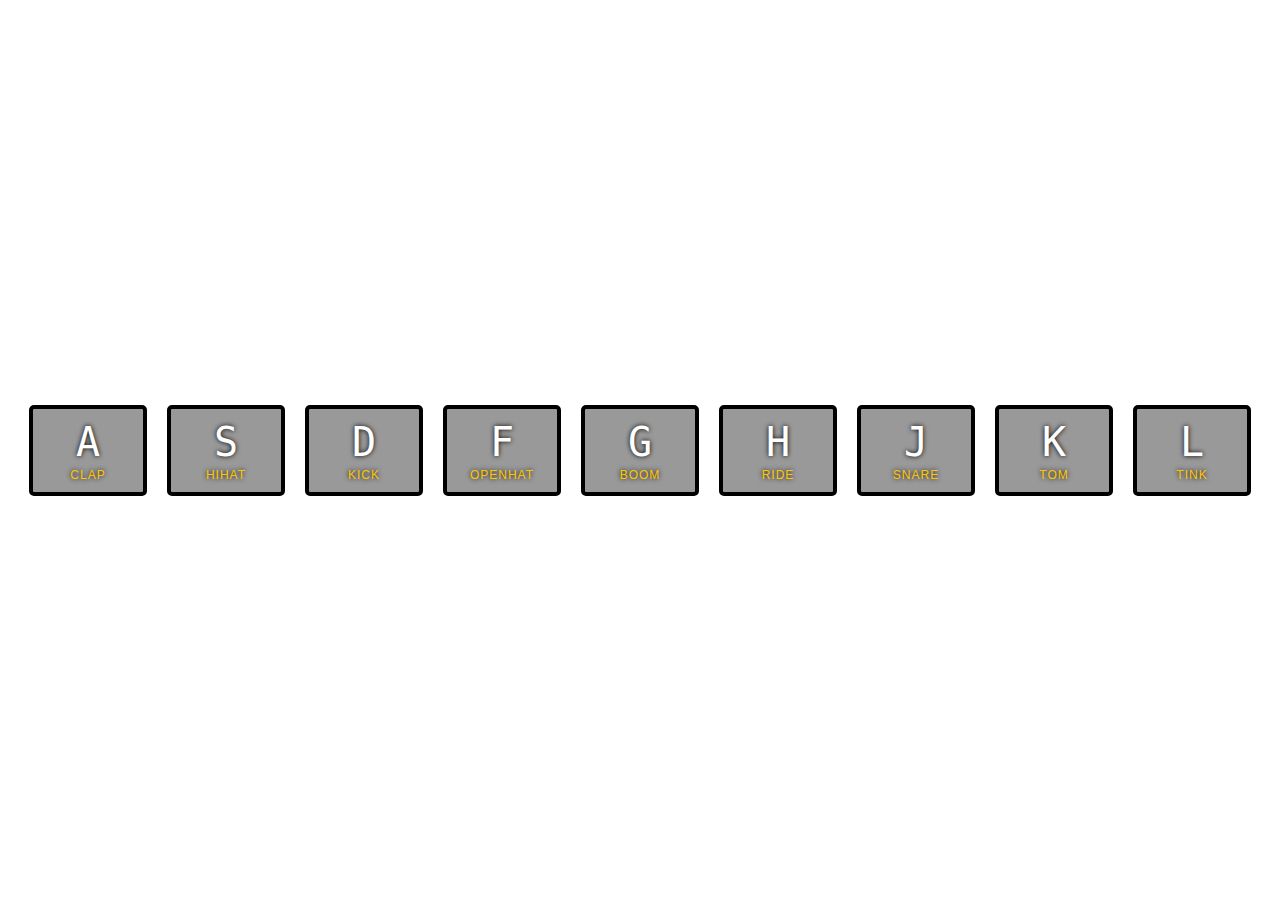
<file: 01 - JavaScript Drum Kit/index-FINISHED.html>
<!DOCTYPE html>
<html lang="en">
<head>
  <meta charset="UTF-8">
  <title>JS Drum Kit</title>
  <link rel="stylesheet" href="style.css">
</head>
<body>


  <div class="keys">
    <div data-key="65" class="key">
      <kbd>A</kbd>
      <span class="sound">clap</span>
    </div>
    <div data-key="83" class="key">
      <kbd>S</kbd>
      <span class="sound">hihat</span>
    </div>
    <div data-key="68" class="key">
      <kbd>D</kbd>
      <span class="sound">kick</span>
    </div>
    <div data-key="70" class="key">
      <kbd>F</kbd>
      <span class="sound">openhat</span>
    </div>
    <div data-key="71" class="key">
      <kbd>G</kbd>
      <span class="sound">boom</span>
    </div>
    <div data-key="72" class="key">
      <kbd>H</kbd>
      <span class="sound">ride</span>
    </div>
    <div data-key="74" class="key">
      <kbd>J</kbd>
      <span class="sound">snare</span>
    </div>
    <div data-key="75" class="key">
      <kbd>K</kbd>
      <span class="sound">tom</span>
    </div>
    <div data-key="76" class="key">
      <kbd>L</kbd>
      <span class="sound">tink</span>
    </div>
  </div>

  <audio data-key="65" src="sounds/clap.wav"></audio>
  <audio data-key="83" src="sounds/hihat.wav"></audio>
  <audio data-key="68" src="sounds/kick.wav"></audio>
  <audio data-key="70" src="sounds/openhat.wav"></audio>
  <audio data-key="71" src="sounds/boom.wav"></audio>
  <audio data-key="72" src="sounds/ride.wav"></audio>
  <audio data-key="74" src="sounds/snare.wav"></audio>
  <audio data-key="75" src="sounds/tom.wav"></audio>
  <audio data-key="76" src="sounds/tink.wav"></audio>

<script>
  function removeTransition(e) {
    if (e.propertyName !== 'transform') return;
    e.target.classList.remove('playing');
  }

  function playSound(e) {
    const audio = document.querySelector(`audio[data-key="${e.keyCode}"]`);
    const key = document.querySelector(`div[data-key="${e.keyCode}"]`);
    if (!audio) return;

    key.classList.add('playing');
    audio.currentTime = 0;
    audio.play();
  }

  const keys = Array.from(document.querySelectorAll('.key'));
  keys.forEach(key => key.addEventListener('transitionend', removeTransition));
  window.addEventListener('keydown', playSound);
</script>


</body>
</html>
</file>
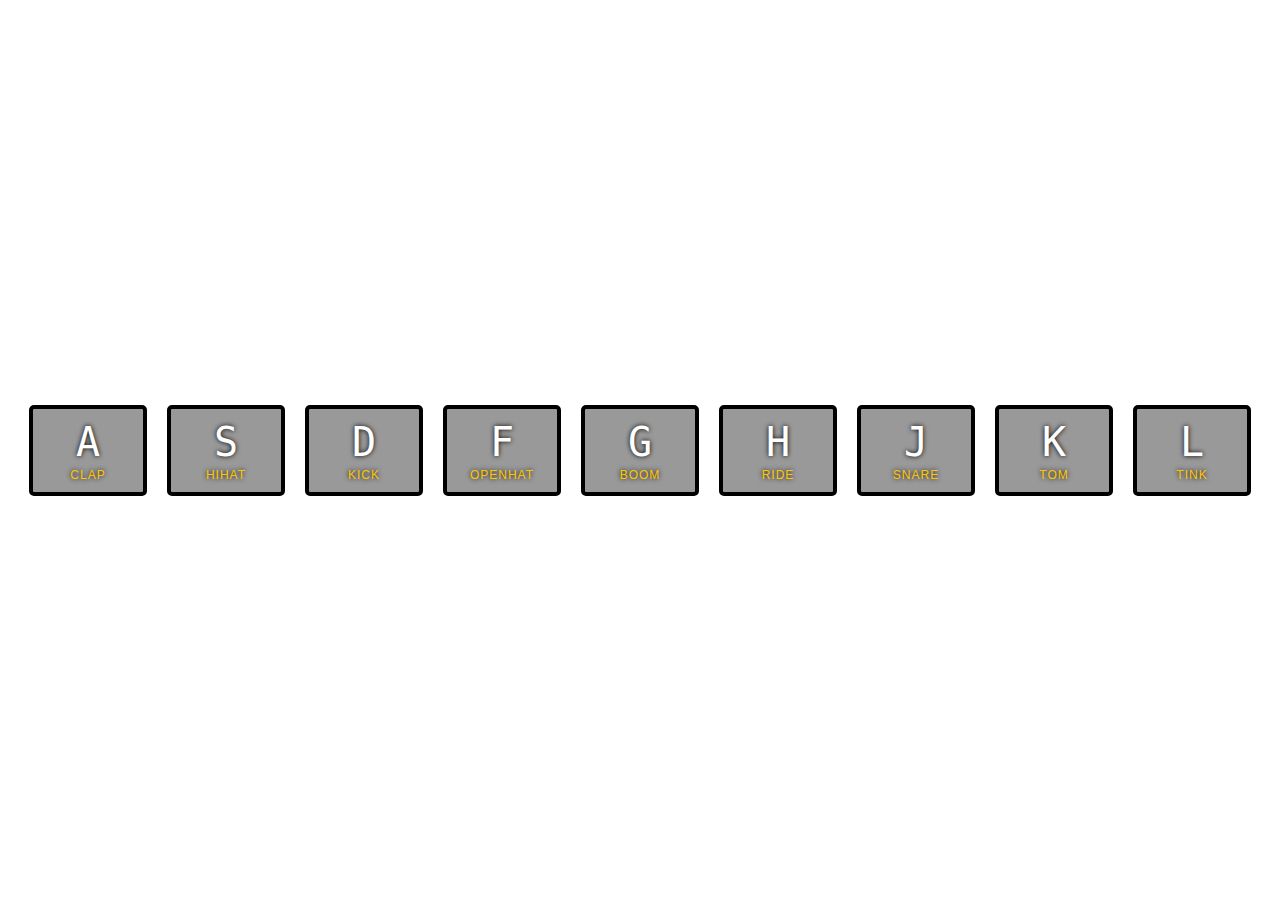
<file: 01 - JavaScript Drum Kit/index-START.html>
<!DOCTYPE html>
<html lang="en">
<head>
  <meta charset="UTF-8">
  <title>JS Drum Kit</title>
  <link rel="stylesheet" href="style.css">
</head>
<body>


  <div class="keys">
    <div data-key="65" class="key">
      <kbd>A</kbd>
      <span class="sound">clap</span>
    </div>
    <div data-key="83" class="key">
      <kbd>S</kbd>
      <span class="sound">hihat</span>
    </div>
    <div data-key="68" class="key">
      <kbd>D</kbd>
      <span class="sound">kick</span>
    </div>
    <div data-key="70" class="key">
      <kbd>F</kbd>
      <span class="sound">openhat</span>
    </div>
    <div data-key="71" class="key">
      <kbd>G</kbd>
      <span class="sound">boom</span>
    </div>
    <div data-key="72" class="key">
      <kbd>H</kbd>
      <span class="sound">ride</span>
    </div>
    <div data-key="74" class="key">
      <kbd>J</kbd>
      <span class="sound">snare</span>
    </div>
    <div data-key="75" class="key">
      <kbd>K</kbd>
      <span class="sound">tom</span>
    </div>
    <div data-key="76" class="key">
      <kbd>L</kbd>
      <span class="sound">tink</span>
    </div>
  </div>

  <audio data-key="65" src="sounds/clap.wav"></audio>
  <audio data-key="83" src="sounds/hihat.wav"></audio>
  <audio data-key="68" src="sounds/kick.wav"></audio>
  <audio data-key="70" src="sounds/openhat.wav"></audio>
  <audio data-key="71" src="sounds/boom.wav"></audio>
  <audio data-key="72" src="sounds/ride.wav"></audio>
  <audio data-key="74" src="sounds/snare.wav"></audio>
  <audio data-key="75" src="sounds/tom.wav"></audio>
  <audio data-key="76" src="sounds/tink.wav"></audio>

<script>
  (function() {
    function playHandler(event) {
      // play audio & style
      const audio = document.querySelector(`audio[data-key="${event.keyCode}"]`);
      const domStyle = document.querySelector(`div[data-key="${event.keyCode}"]`);

      if(audio && domStyle) {
        audio.currentTime = 0;
        audio.play();
        domStyle.classList.add('playing')
      }
    }

    function removePlayingHandler(event) {
      // remove "playing" style
      // When this function is used as an event handler: this === e.currentTarget
      // console.log(event.currentTarget,this);
      if(event.propertyName === 'transform') {
        // event.currentTarget.classList.remove('playing');
        this.classList.remove('playing');
      }
    }

    window.addEventListener('keydown', playHandler);
    document.querySelectorAll('.key').forEach(key => {
      key.addEventListener('transitionend', removePlayingHandler);
    });
  })();
</script>

</body>
</html>
</file>
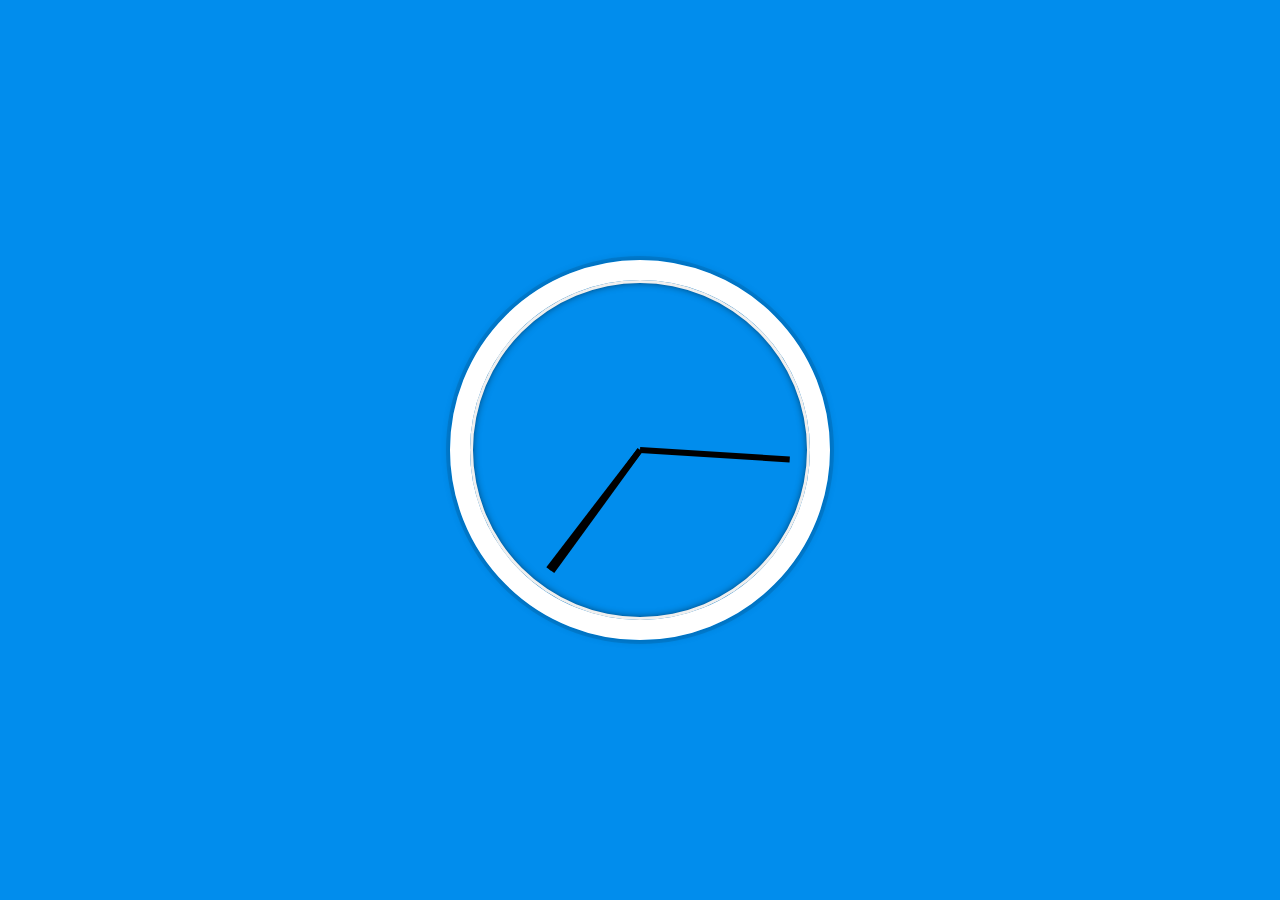
<file: 02 - JS and CSS Clock/index-FINISHED.html>
<!DOCTYPE html>
<html lang="en">
<head>
  <meta charset="UTF-8">
  <title>JS + CSS Clock</title>
</head>
<body>


    <div class="clock">
      <div class="clock-face">
        <div class="hand hour-hand"></div>
        <div class="hand min-hand"></div>
        <div class="hand second-hand"></div>
      </div>
    </div>


  <style>
    html {
      background: #018DED url(http://unsplash.it/1500/1000?image=881&blur=5);
      background-size: cover;
      font-family: 'helvetica neue';
      text-align: center;
      font-size: 10px;
    }

    body {
      margin: 0;
      font-size: 2rem;
      display: flex;
      flex: 1;
      min-height: 100vh;
      align-items: center;
    }

    .clock {
      width: 30rem;
      height: 30rem;
      border: 20px solid white;
      border-radius: 50%;
      margin: 50px auto;
      position: relative;
      padding: 2rem;
      box-shadow:
        0 0 0 4px rgba(0,0,0,0.1),
        inset 0 0 0 3px #EFEFEF,
        inset 0 0 10px black,
        0 0 10px rgba(0,0,0,0.2);
    }

    .clock-face {
      position: relative;
      width: 100%;
      height: 100%;
      transform: translateY(-3px); /* account for the height of the clock hands */
    }

    .hand {
      width: 50%;
      height: 6px;
      background: black;
      position: absolute;
      top: 50%;
      transform-origin: 100%;
      transform: rotate(90deg);
      transition: all 0.05s;
      transition-timing-function: cubic-bezier(0.1, 2.7, 0.58, 1);
    }
</style>

<script>
  const secondHand = document.querySelector('.second-hand');
  const minsHand = document.querySelector('.min-hand');
  const hourHand = document.querySelector('.hour-hand');

  function setDate() {
    const now = new Date();

    const seconds = now.getSeconds();
    const secondsDegrees = ((seconds / 60) * 360) + 90;
    secondHand.style.transform = `rotate(${secondsDegrees}deg)`;

    const mins = now.getMinutes();
    const minsDegrees = ((mins / 60) * 360) + ((seconds/60)*6) + 90;
    minsHand.style.transform = `rotate(${minsDegrees}deg)`;

    const hour = now.getHours();
    const hourDegrees = ((hour / 12) * 360) + ((mins/60)*30) + 90;
    hourHand.style.transform = `rotate(${hourDegrees}deg)`;
  }

  setInterval(setDate, 1000);

  setDate();

</script>
</body>
</html>
</file>
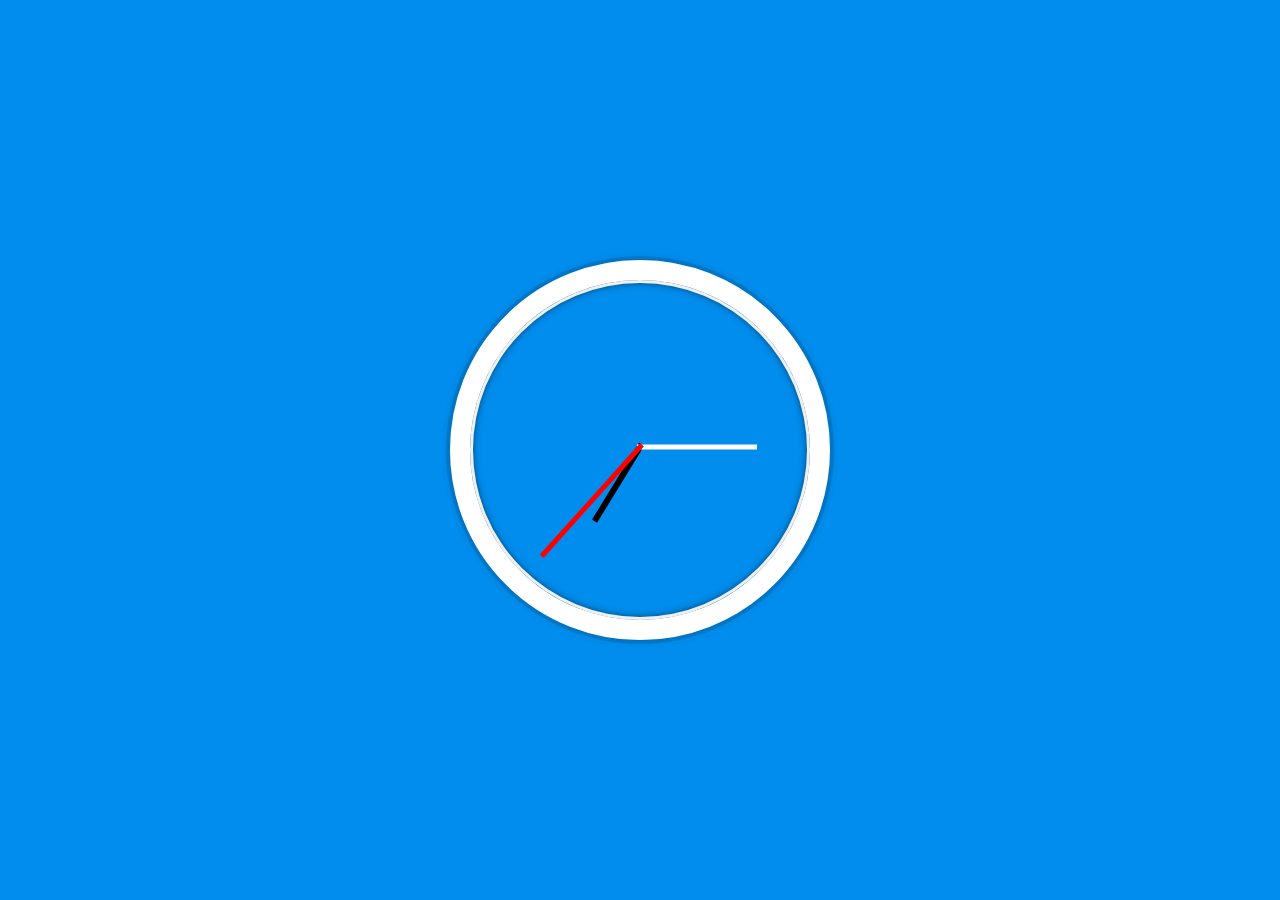
<file: 02 - JS and CSS Clock/index-START.html>
<!DOCTYPE html>
<html lang="en">
<head>
  <meta charset="UTF-8">
  <title>JS + CSS Clock</title>
</head>
<body>


    <div class="clock">
      <div class="clock-face">
        <div class="hand hour-hand"></div>
        <div class="hand min-hand"></div>
        <div class="hand second-hand"></div>
      </div>
    </div>


  <style>
    html {
      background: #018DED url(http://unsplash.it/1500/1000?image=881&blur=5);
      background-size: cover;
      font-family: 'helvetica neue';
      text-align: center;
      font-size: 10px;
    }

    body {
      margin: 0;
      font-size: 2rem;
      display: flex;
      flex: 1;
      min-height: 100vh;
      align-items: center;
    }

    .clock {
      width: 30rem;
      height: 30rem;
      border: 20px solid white;
      border-radius: 50%;
      margin: 50px auto;
      position: relative;
      padding: 2rem;
      box-shadow:
        0 0 0 4px rgba(0,0,0,0.1),
        inset 0 0 0 3px #EFEFEF,
        inset 0 0 10px black,
        0 0 10px rgba(0,0,0,0.2);
    }

    .clock-face {
      position: relative;
      width: 100%;
      height: 100%;
      transform: translateY(-3px); /* account for the height of the clock hands */
    }

    .hand {
      width: 100%;
      height: 100%;
      position: absolute;
      /* transition: all 0.05s; */
    }

    .second-hand::after {
      position: absolute;
      content: '';
      display: block;
      background-color: red;
      width: 5px;
      height: 50%;
      left: 50%;
      bottom: 49%;
      transform: translate(-50%, 0%);
    }
    .min-hand::after {
      position: absolute;
      content: '';
      display: block;
      background-color: white;
      width: 5px;
      height: 40%;
      left: 50%;
      bottom: 49%;
      transform: translate(-50%, 0%);
    }
    .hour-hand::after {
      position: absolute;
      content: '';
      display: block;
      background-color: black;
      width: 6px;
      height: 30%;
      left: 50%;
      bottom: 49%;
      transform: translate(-50%, 0%);
    }

  </style>

  <script>    
    (function(){
      const hourHand = document.querySelector('.hour-hand');
      const minHand = document.querySelector('.min-hand');
      const secondHand = document.querySelector('.second-hand');

      function setClock() {
        let date = new Date();
        // console.log(date, date.getHours(), date.getMinutes(), date.getSeconds());

        hourHand.style.transform = `rotate(${date.getHours() * 30 + date.getMinutes() * 6 / 60}deg)`;
        minHand.style.transform = `rotate(${date.getMinutes() * 6}deg)`;
        secondHand.style.transform = `rotate(${date.getSeconds() * 6}deg)`;
      }

      setClock();
      // setInterval 計時器: 持續的設定延遲執行一次
      setInterval(setClock, 1000);

      // setTimeout 計時器: 設定延遲執行一次
      // function timeOutHandler() {
      //   setClock();
      //   setTimeout(() => {timeOutHandler()}, 1000);
      // }
      // setTimeout(timeOutHandler(), 1000);

      // 依照硬體的畫面更新時間執行一次
      // function AnimationHandler() {
      //   setClock();
      //   window.requestAnimationFrame(AnimationHandler);
      // }
      // window.requestAnimationFrame(AnimationHandler);
    })();
  </script>
</body>
</html>
</file>
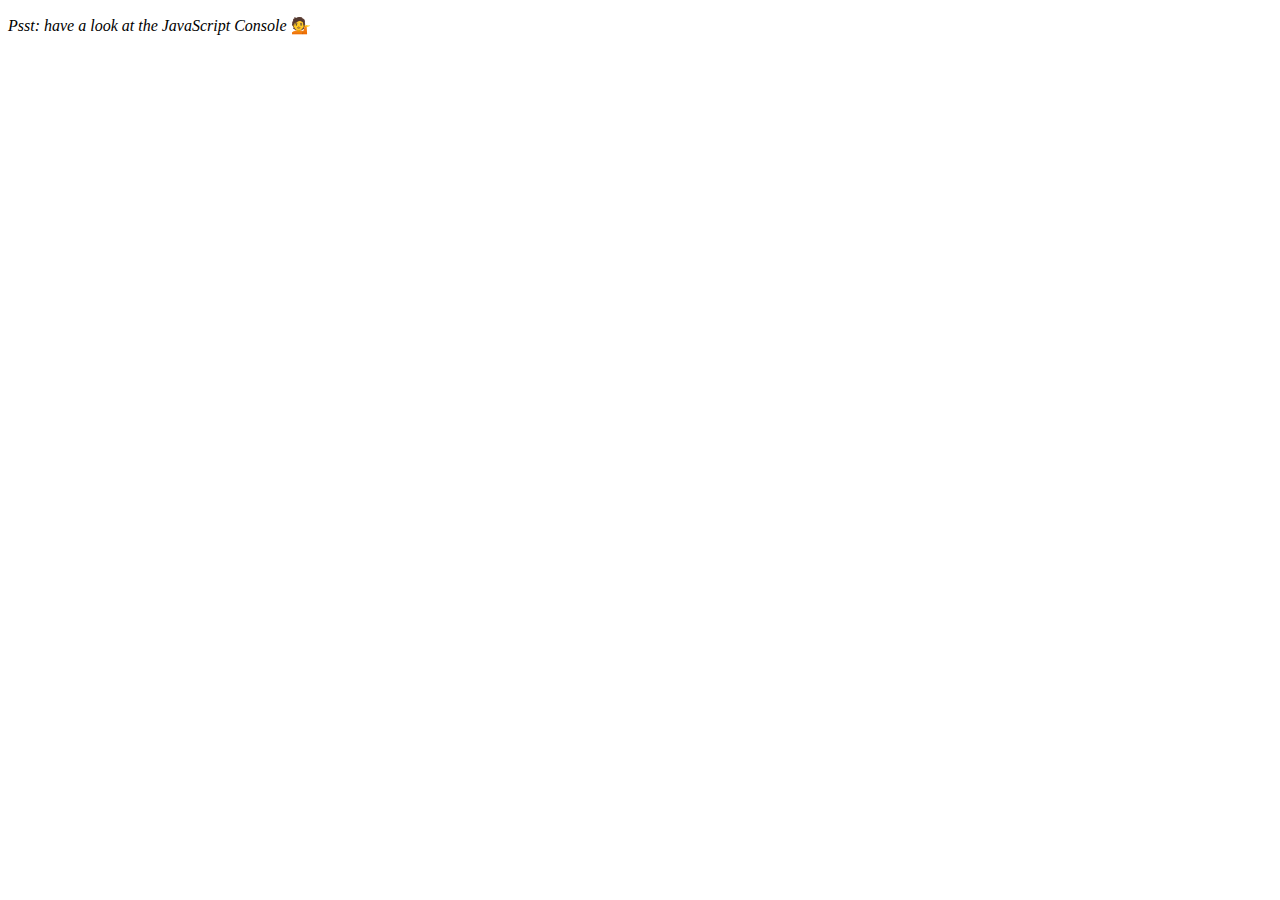
<file: 04 - Array Cardio Day 1/index-FINISHED.html>
<!DOCTYPE html>
<html lang="en">
<head>
  <meta charset="UTF-8">
  <title>Array Cardio 💪</title>
</head>
<body>
  <p><em>Psst: have a look at the JavaScript Console</em> 💁</p>
  <script>
    // Get your shorts on - this is an array workout!
    // ## Array Cardio Day 1

    // Some data we can work with

    const inventors = [
      { first: 'Albert', last: 'Einstein', year: 1879, passed: 1955 },
      { first: 'Isaac', last: 'Newton', year: 1643, passed: 1727 },
      { first: 'Galileo', last: 'Galilei', year: 1564, passed: 1642 },
      { first: 'Marie', last: 'Curie', year: 1867, passed: 1934 },
      { first: 'Johannes', last: 'Kepler', year: 1571, passed: 1630 },
      { first: 'Nicolaus', last: 'Copernicus', year: 1473, passed: 1543 },
      { first: 'Max', last: 'Planck', year: 1858, passed: 1947 },
      { first: 'Katherine', last: 'Blodgett', year: 1898, passed: 1979 },
      { first: 'Ada', last: 'Lovelace', year: 1815, passed: 1852 },
      { first: 'Sarah E.', last: 'Goode', year: 1855, passed: 1905 },
      { first: 'Lise', last: 'Meitner', year: 1878, passed: 1968 },
      { first: 'Hanna', last: 'Hammarström', year: 1829, passed: 1909 }
    ];

    const people = ['Beck, Glenn', 'Becker, Carl', 'Beckett, Samuel', 'Beddoes, Mick', 'Beecher, Henry', 'Beethoven, Ludwig', 'Begin, Menachem', 'Belloc, Hilaire', 'Bellow, Saul', 'Benchley, Robert', 'Benenson, Peter', 'Ben-Gurion, David', 'Benjamin, Walter', 'Benn, Tony', 'Bennington, Chester', 'Benson, Leana', 'Bent, Silas', 'Bentsen, Lloyd', 'Berger, Ric', 'Bergman, Ingmar', 'Berio, Luciano', 'Berle, Milton', 'Berlin, Irving', 'Berne, Eric', 'Bernhard, Sandra', 'Berra, Yogi', 'Berry, Halle', 'Berry, Wendell', 'Bethea, Erin', 'Bevan, Aneurin', 'Bevel, Ken', 'Biden, Joseph', 'Bierce, Ambrose', 'Biko, Steve', 'Billings, Josh', 'Biondo, Frank', 'Birrell, Augustine', 'Black Elk', 'Blair, Robert', 'Blair, Tony', 'Blake, William'];

    // Array.prototype.filter()
    // 1. Filter the list of inventors for those who were born in the 1500's
    const fifteen = inventors.filter(inventor => (inventor.year >= 1500 && inventor.year < 1600));

    console.table(fifteen);

    // Array.prototype.map()
    // 2. Give us an array of the inventor first and last names
    const fullNames = inventors.map(inventor => `${inventor.first} ${inventor.last}`);
    console.log(fullNames);

    // Array.prototype.sort()
    // 3. Sort the inventors by birthdate, oldest to youngest
    // const ordered = inventors.sort(function(a, b) {
    //   if(a.year > b.year) {
    //     return 1;
    //   } else {
    //     return -1;
    //   }
    // });

    const ordered = inventors.sort((a, b) => a.year > b.year ? 1 : -1);
    console.table(ordered);

    // Array.prototype.reduce()
    // 4. How many years did all the inventors live?
    const totalYears = inventors.reduce((total, inventor) => {
      return total + (inventor.passed - inventor.year);
    }, 0);

    console.log(totalYears);

    // 5. Sort the inventors by years lived
    const oldest = inventors.sort(function(a, b) {
      const lastInventor = a.passed - a.year;
      const nextInventor = b.passed - b.year;
      return lastInventor > nextInventor ? -1 : 1;
    });
    console.table(oldest);

    // 6. create a list of Boulevards in Paris that contain 'de' anywhere in the name
    // https://en.wikipedia.org/wiki/Category:Boulevards_in_Paris

    // const category = document.querySelector('.mw-category');
    // const links = Array.from(category.querySelectorAll('a'));
    // const de = links
    //             .map(link => link.textContent)
    //             .filter(streetName => streetName.includes('de'));

    // 7. sort Exercise
    // Sort the people alphabetically by last name
    const alpha = people.sort((lastOne, nextOne) => {
      const [aLast, aFirst] = lastOne.split(', ');
      const [bLast, bFirst] = nextOne.split(', ');
      return aLast > bLast ? 1 : -1;
    });
    console.log(alpha);

    // 8. Reduce Exercise
    // Sum up the instances of each of these
    const data = ['car', 'car', 'truck', 'truck', 'bike', 'walk', 'car', 'van', 'bike', 'walk', 'car', 'van', 'car', 'truck', 'pogostick'];

    const transportation = data.reduce(function(obj, item) {
      if (!obj[item]) {
        obj[item] = 0;
      }
      obj[item]++;
      return obj;
    }, {});

    console.log(transportation);

  </script>
</body>
</html>
</file>
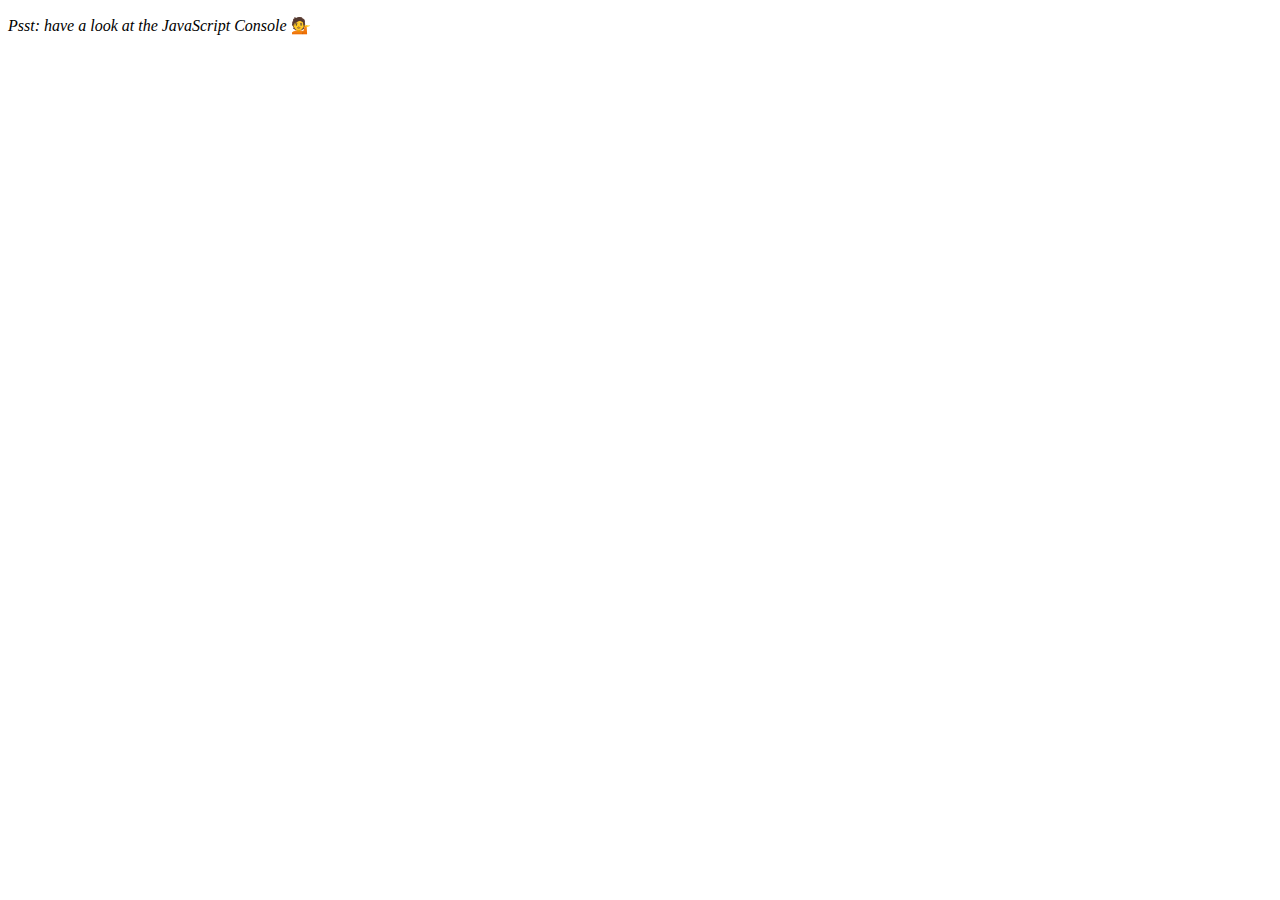
<file: 04 - Array Cardio Day 1/index-START.html>
<!DOCTYPE html>
<html lang="en">
<head>
  <meta charset="UTF-8">
  <title>Array Cardio 💪</title>
</head>
<body>
  <p><em>Psst: have a look at the JavaScript Console</em> 💁</p>
  <script>
    // Get your shorts on - this is an array workout!
    // ## Array Cardio Day 1

    // Some data we can work with

    const inventors = [
      { first: 'Albert', last: 'Einstein', year: 1879, passed: 1955 },
      { first: 'Isaac', last: 'Newton', year: 1643, passed: 1727 },
      { first: 'Galileo', last: 'Galilei', year: 1564, passed: 1642 },
      { first: 'Marie', last: 'Curie', year: 1867, passed: 1934 },
      { first: 'Johannes', last: 'Kepler', year: 1571, passed: 1630 },
      { first: 'Nicolaus', last: 'Copernicus', year: 1473, passed: 1543 },
      { first: 'Max', last: 'Planck', year: 1858, passed: 1947 },
      { first: 'Katherine', last: 'Blodgett', year: 1898, passed: 1979 },
      { first: 'Ada', last: 'Lovelace', year: 1815, passed: 1852 },
      { first: 'Sarah E.', last: 'Goode', year: 1855, passed: 1905 },
      { first: 'Lise', last: 'Meitner', year: 1878, passed: 1968 },
      { first: 'Hanna', last: 'Hammarström', year: 1829, passed: 1909 }
    ];

    const people = ['Beck, Glenn', 'Becker, Carl', 'Beckett, Samuel', 'Beddoes, Mick', 'Beecher, Henry', 'Beethoven, Ludwig', 'Begin, Menachem', 'Belloc, Hilaire', 'Bellow, Saul', 'Benchley, Robert', 'Benenson, Peter', 'Ben-Gurion, David', 'Benjamin, Walter', 'Benn, Tony', 'Bennington, Chester', 'Benson, Leana', 'Bent, Silas', 'Bentsen, Lloyd', 'Berger, Ric', 'Bergman, Ingmar', 'Berio, Luciano', 'Berle, Milton', 'Berlin, Irving', 'Berne, Eric', 'Bernhard, Sandra', 'Berra, Yogi', 'Berry, Halle', 'Berry, Wendell', 'Bethea, Erin', 'Bevan, Aneurin', 'Bevel, Ken', 'Biden, Joseph', 'Bierce, Ambrose', 'Biko, Steve', 'Billings, Josh', 'Biondo, Frank', 'Birrell, Augustine', 'Black, Elk', 'Blair, Robert', 'Blair, Tony', 'Blake, William'];

    // Array.prototype.filter()
    // 1. Filter the list of inventors for those who were born in the 1500's
    // https://developer.mozilla.org/zh-TW/docs/Web/JavaScript/Reference/Global_Objects/Array/filter
    let bronIn = inventors.filter(inventor => 
      inventor.year >= 1500 && inventor.year <= 1600
    );
    console.table(bronIn);

    // Array.prototype.map()
    // 2. Give us an array of the inventors' first and last names
    // https://developer.mozilla.org/zh-TW/docs/Web/JavaScript/Reference/Global_Objects/Array/map
    let names = inventors.map(inventor => inventor.first + ' ' + inventor.last);
    console.table(names);

    // Array.prototype.sort()
    // 3. Sort the inventors by birthdate, oldest to youngest
    // https://developer.mozilla.org/zh-TW/docs/Web/JavaScript/Reference/Global_Objects/Array/sort
    let age = inventors.sort(function(a, b) {
      return a.year - b.year;
    });
    console.table(age);

    // Array.prototype.reduce()
    // 4. How many years did all the inventors live?
    // https://developer.mozilla.org/zh-TW/docs/Web/JavaScript/Reference/Global_Objects/Array/Reduce
    let reduceTotal = inventors.reduce((acc, cur) => {
      return acc + cur.passed - cur.year;
    }, 0);

    let foreachTotal = 0;
    inventors.forEach(inventor => {
      foreachTotal += inventor.passed - inventor.year;
    });
    console.log(reduceTotal, foreachTotal);

    // 5. Sort the inventors by years lived
    let inventorLived = inventors.sort((a, b) => {
      return (a.passed - a.year) - (b.passed - b.year);
    });
    console.table(inventorLived);

    // 6. create a list of Boulevards in Paris that contain 'de' anywhere in the name
    // https://en.wikipedia.org/wiki/Category:Boulevards_in_Paris
    // let newArray = [];
    // document.querySelectorAll('.mw-category a').forEach(dom => {
    //   newArray.push(dom.text);
    // });
    // let ans = newArray.filter(str => {
    //   return str.toLowerCase().indexOf('de') !== -1;
    // });

    // 7. sort Exercise
    // Sort the people alphabetically by last name
    let sortLastname = people.sort((a, b) => {
      let [aLast, aFirst] = a.split(', ');
      let [bLast, bFirst] = b.split(', ');
      return aLast > bLast ? 1 : aLast < bLast ? -1 : 0;
    });
    console.table(sortLastname);

    // 8. Reduce Exercise
    // Sum up the instances of each of these
    const data = ['car', 'car', 'truck', 'truck', 'bike', 'walk', 'car', 'van', 'bike', 'walk', 'car', 'van', 'car', 'truck' ];
    let sumData = data.reduce((obj, item) => {
      if(obj[item]) {
        obj[item]++;
      }else {
        obj[item] = 1;
      }
      // console.log(obj);
      return obj;
    }, {});
    console.table(sumData);

  </script>
</body>
</html>
</file>
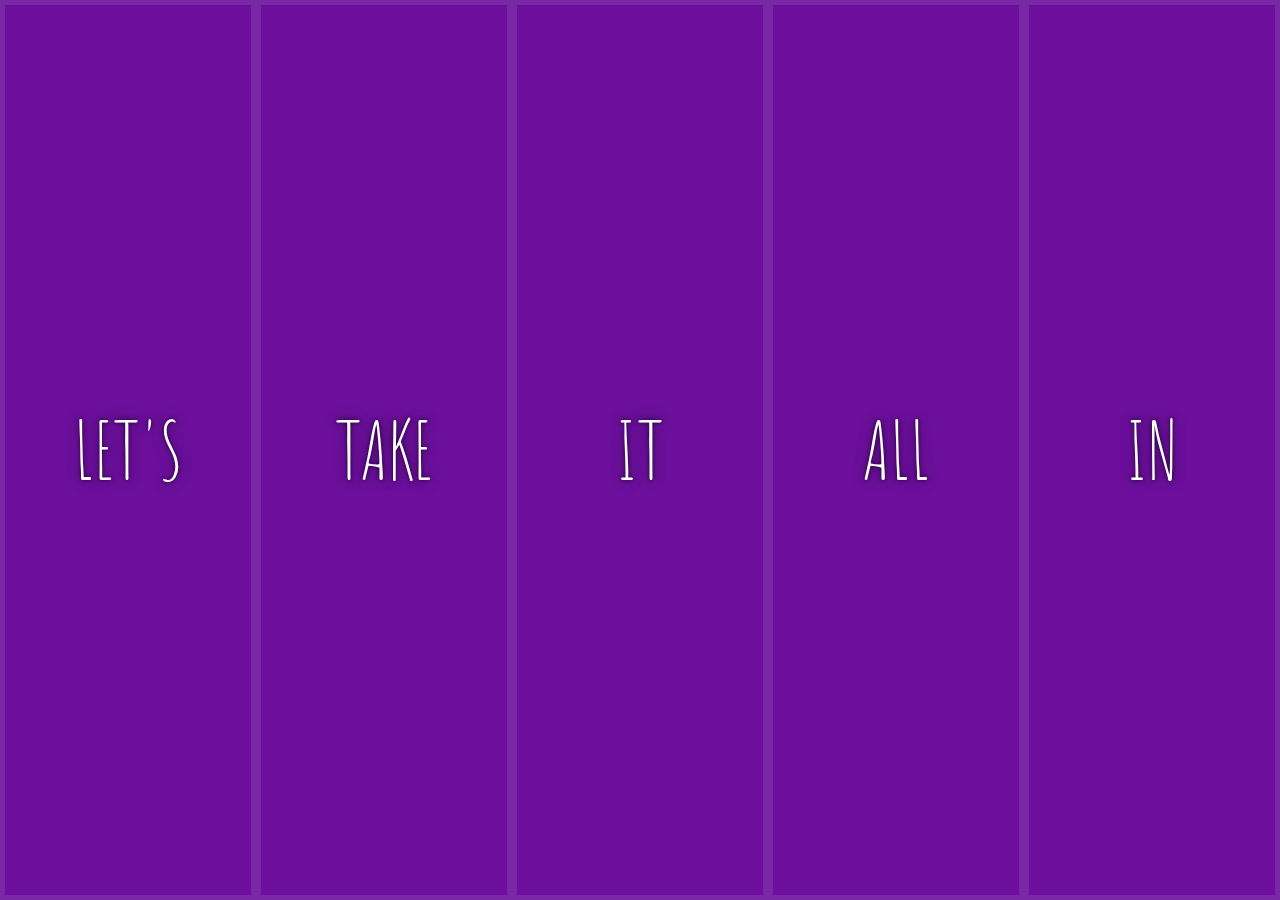
<file: 05 - Flex Panel Gallery/index-FINISHED.html>
<!DOCTYPE html>
<html lang="en">
<head>
  <meta charset="UTF-8">
  <title>Flex Panels 💪</title>
  <link href='https://fonts.googleapis.com/css?family=Amatic+SC' rel='stylesheet' type='text/css'>
</head>
<body>
  <style>
    html {
      box-sizing: border-box;
      background: #ffc600;
      font-family: 'helvetica neue';
      font-size: 20px;
      font-weight: 200;
    }
    
    body {
      margin: 0;
    }
    
    *, *:before, *:after {
      box-sizing: inherit;
    }

    .panels {
      min-height: 100vh;
      overflow: hidden;
      display: flex;
    }

    .panel {
      background: #6B0F9C;
      box-shadow: inset 0 0 0 5px rgba(255,255,255,0.1);
      color: white;
      text-align: center;
      align-items: center;
      /* Safari transitionend event.propertyName === flex */
      /* Chrome + FF transitionend event.propertyName === flex-grow */
      transition:
        font-size 0.7s cubic-bezier(0.61,-0.19, 0.7,-0.11),
        flex 0.7s cubic-bezier(0.61,-0.19, 0.7,-0.11),
        background 0.2s;
      font-size: 20px;
      background-size: cover;
      background-position: center;
      flex: 1;
      justify-content: center;
      display: flex;
      flex-direction: column;
    }

    .panel1 { background-image:url(https://source.unsplash.com/gYl-UtwNg_I/1500x1500); }
    .panel2 { background-image:url(https://source.unsplash.com/rFKUFzjPYiQ/1500x1500); }
    .panel3 { background-image:url(https://images.unsplash.com/photo-1465188162913-8fb5709d6d57?ixlib=rb-0.3.5&q=80&fm=jpg&crop=faces&cs=tinysrgb&w=1500&h=1500&fit=crop&s=967e8a713a4e395260793fc8c802901d); }
    .panel4 { background-image:url(https://source.unsplash.com/ITjiVXcwVng/1500x1500); }
    .panel5 { background-image:url(https://source.unsplash.com/3MNzGlQM7qs/1500x1500); }

    /* Flex Items */
    .panel > * {
      margin: 0;
      width: 100%;
      transition: transform 0.5s;
      flex: 1 0 auto;
      display: flex;
      justify-content: center;
      align-items: center;
    }

    .panel > *:first-child { transform: translateY(-100%); }
    .panel.open-active > *:first-child { transform: translateY(0); }
    .panel > *:last-child { transform: translateY(100%); }
    .panel.open-active > *:last-child { transform: translateY(0); }

    .panel p {
      text-transform: uppercase;
      font-family: 'Amatic SC', cursive;
      text-shadow: 0 0 4px rgba(0, 0, 0, 0.72), 0 0 14px rgba(0, 0, 0, 0.45);
      font-size: 2em;
    }
    
    .panel p:nth-child(2) {
      font-size: 4em;
    }

    .panel.open {
      flex: 5;
      font-size: 40px;
    }
    
    @media only screen and (max-width: 600px) {
      .panel p {
        font-size: 1em;
      }
    }
  </style>


  <div class="panels">
    <div class="panel panel1">
      <p>Hey</p>
      <p>Let's</p>
      <p>Dance</p>
    </div>
    <div class="panel panel2">
      <p>Give</p>
      <p>Take</p>
      <p>Receive</p>
    </div>
    <div class="panel panel3">
      <p>Experience</p>
      <p>It</p>
      <p>Today</p>
    </div>
    <div class="panel panel4">
      <p>Give</p>
      <p>All</p>
      <p>You can</p>
    </div>
    <div class="panel panel5">
      <p>Life</p>
      <p>In</p>
      <p>Motion</p>
    </div>
  </div>

  <script>
    const panels = document.querySelectorAll('.panel');

    function toggleOpen() {
      console.log('Hello');
      this.classList.toggle('open');
    }

    function toggleActive(e) {
      console.log(e.propertyName);
      if (e.propertyName.includes('flex')) {
        this.classList.toggle('open-active');
      }
    }

    panels.forEach(panel => panel.addEventListener('click', toggleOpen));
    panels.forEach(panel => panel.addEventListener('transitionend', toggleActive));
  </script>

</body>
</html>
</file>
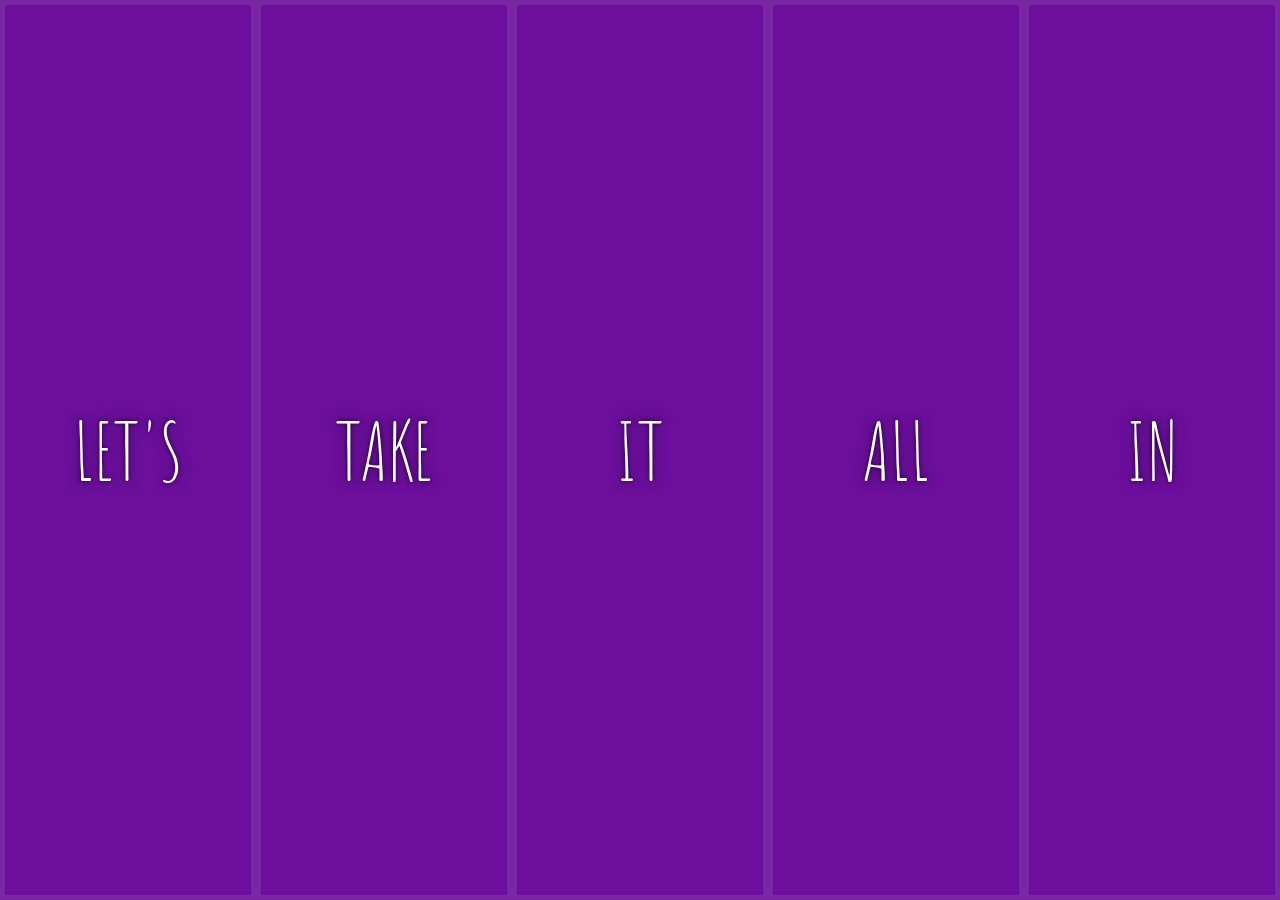
<file: 05 - Flex Panel Gallery/index-START.html>
<!DOCTYPE html>
<html lang="en">
<head>
  <meta charset="UTF-8">
  <title>Flex Panels 💪</title>
  <link href='https://fonts.googleapis.com/css?family=Amatic+SC' rel='stylesheet' type='text/css'>
</head>
<body>
  <style>
    html {
      box-sizing: border-box;
      background: #ffc600;
      font-family: 'helvetica neue';
      font-size: 20px;
      font-weight: 200;
    }
    
    body {
      margin: 0;
    }
    
    *, *:before, *:after {
      box-sizing: inherit;
    }

    .panels {
      display: flex;
      min-height: 100vh;
      overflow: hidden;
    }

    .panel {
      background: #6B0F9C;
      box-shadow: inset 0 0 0 5px rgba(255,255,255,0.1);
      color: white;
      text-align: center;
      align-items: center;
      /* Safari transitionend event.propertyName === flex */
      /* Chrome + FF transitionend event.propertyName === flex-grow */
      transition:
        font-size 0.7s cubic-bezier(0.61,-0.19, 0.7,-0.11),
        flex 0.7s cubic-bezier(0.61,-0.19, 0.7,-0.11),
        background 0.2s;
      font-size: 20px;
      background-size: cover;
      background-position: center;
      flex: 1;
      display: flex;
      flex-flow: column wrap;
      justify-content: center;
    }

    .panel1 { background-image:url(https://source.unsplash.com/gYl-UtwNg_I/1500x1500); }
    .panel2 { background-image:url(https://source.unsplash.com/rFKUFzjPYiQ/1500x1500); }
    .panel3 { background-image:url(https://images.unsplash.com/photo-1465188162913-8fb5709d6d57?ixlib=rb-0.3.5&q=80&fm=jpg&crop=faces&cs=tinysrgb&w=1500&h=1500&fit=crop&s=967e8a713a4e395260793fc8c802901d); }
    .panel4 { background-image:url(https://source.unsplash.com/ITjiVXcwVng/1500x1500); }
    .panel5 { background-image:url(https://source.unsplash.com/3MNzGlQM7qs/1500x1500); }

    /* Flex Children */
    .panel > * {
      margin: 0;
      width: 100%;
      transition: transform 0.5s;
    }

    .panel p {
      text-transform: uppercase;
      font-family: 'Amatic SC', cursive;
      text-shadow: 0 0 4px rgba(0, 0, 0, 0.72), 0 0 14px rgba(0, 0, 0, 0.45);
      font-size: 2em;
      flex: 1;
      display: flex;
      justify-content: center;
      align-items: center;
    }

    .panel p:first-child {
      transform: translateY(-100%);
    }

    .panel p:last-child {
      transform: translateY(100%);
    }
    
    .panel p:nth-child(2) {
      font-size: 4em;
    }

    .panel.open {
      font-size: 40px;
      flex: 4;
    }
    .panel.open-text p:first-child {
      transform: translateY(0%);
    }
    .panel.open-text p:last-child {
      transform: translateY(0%);
    }

  </style>


  <div class="panels">
    <div class="panel panel1">
      <p>Hey</p>
      <p>Let's</p>
      <p>Dance</p>
    </div>
    <div class="panel panel2">
      <p>Give</p>
      <p>Take</p>
      <p>Receive</p>
    </div>
    <div class="panel panel3">
      <p>Experience</p>
      <p>It</p>
      <p>Today</p>
    </div>
    <div class="panel panel4">
      <p>Give</p>
      <p>All</p>
      <p>You can</p>
    </div>
    <div class="panel panel5">
      <p>Life</p>
      <p>In</p>
      <p>Motion</p>
    </div>
  </div>

  <script>
    (function (){
      const panels = document.querySelectorAll('.panel');

      function clickHandler() {
        this.classList.toggle('open');
      };

      function transitionendHandler(event) {
        if(event.propertyName.includes('flex')) {
          this.classList.toggle('open-text');
        }
      }

      panels.forEach(panel => {
        panel.addEventListener('click', clickHandler);
        panel.addEventListener('transitionend', transitionendHandler);
      });

    })();
  </script>

</body>
</html>
</file>
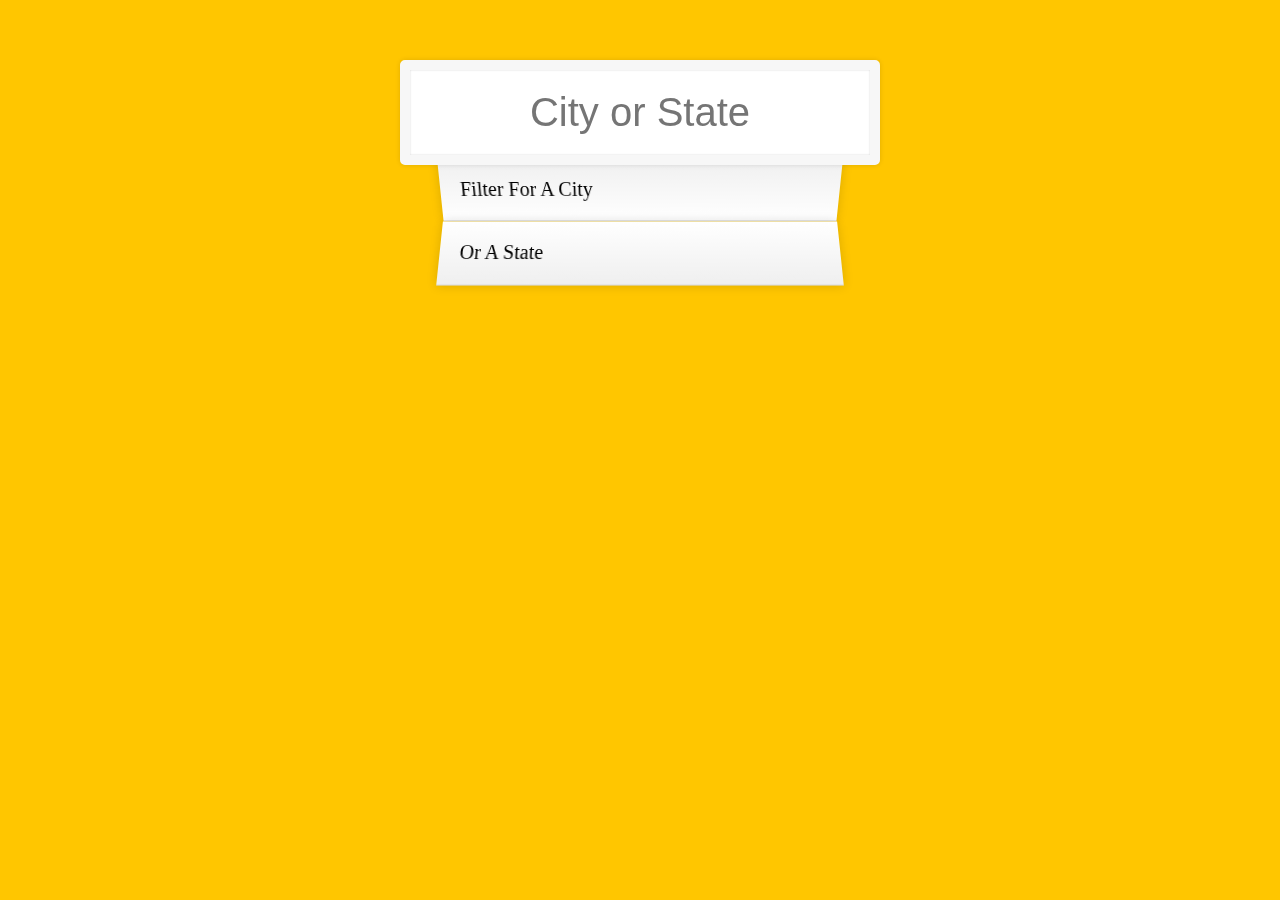
<file: 06 - Type Ahead/index-FINISHED.html>
<!DOCTYPE html>
<html lang="en">
<head>
  <meta charset="UTF-8">
  <title>Type Ahead 👀</title>
  <link rel="stylesheet" href="style.css">
</head>
<body>

  <form class="search-form">
    <input type="text" class="search" placeholder="City or State">
    <ul class="suggestions">
      <li>Filter for a city</li>
      <li>or a state</li>
    </ul>
  </form>
<script>
const endpoint = 'https://gist.githubusercontent.com/Miserlou/c5cd8364bf9b2420bb29/raw/2bf258763cdddd704f8ffd3ea9a3e81d25e2c6f6/cities.json';

const cities = [];
fetch(endpoint)
  .then(blob => blob.json())
  .then(data => cities.push(...data));

function findMatches(wordToMatch, cities) {
  return cities.filter(place => {
    // here we need to figure out if the city or state matches what was searched
    const regex = new RegExp(wordToMatch, 'gi');
    return place.city.match(regex) || place.state.match(regex)
  });
}

function numberWithCommas(x) {
  return x.toString().replace(/\B(?=(\d{3})+(?!\d))/g, ',');
}

function displayMatches() {
  const matchArray = findMatches(this.value, cities);
  const html = matchArray.map(place => {
    const regex = new RegExp(this.value, 'gi');
    const cityName = place.city.replace(regex, `<span class="hl">${this.value}</span>`);
    const stateName = place.state.replace(regex, `<span class="hl">${this.value}</span>`);
    return `
      <li>
        <span class="name">${cityName}, ${stateName}</span>
        <span class="population">${numberWithCommas(place.population)}</span>
      </li>
    `;
  }).join('');
  suggestions.innerHTML = html;
}

const searchInput = document.querySelector('.search');
const suggestions = document.querySelector('.suggestions');

searchInput.addEventListener('change', displayMatches);
searchInput.addEventListener('keyup', displayMatches);

</script>
  </body>
</html>
</file>
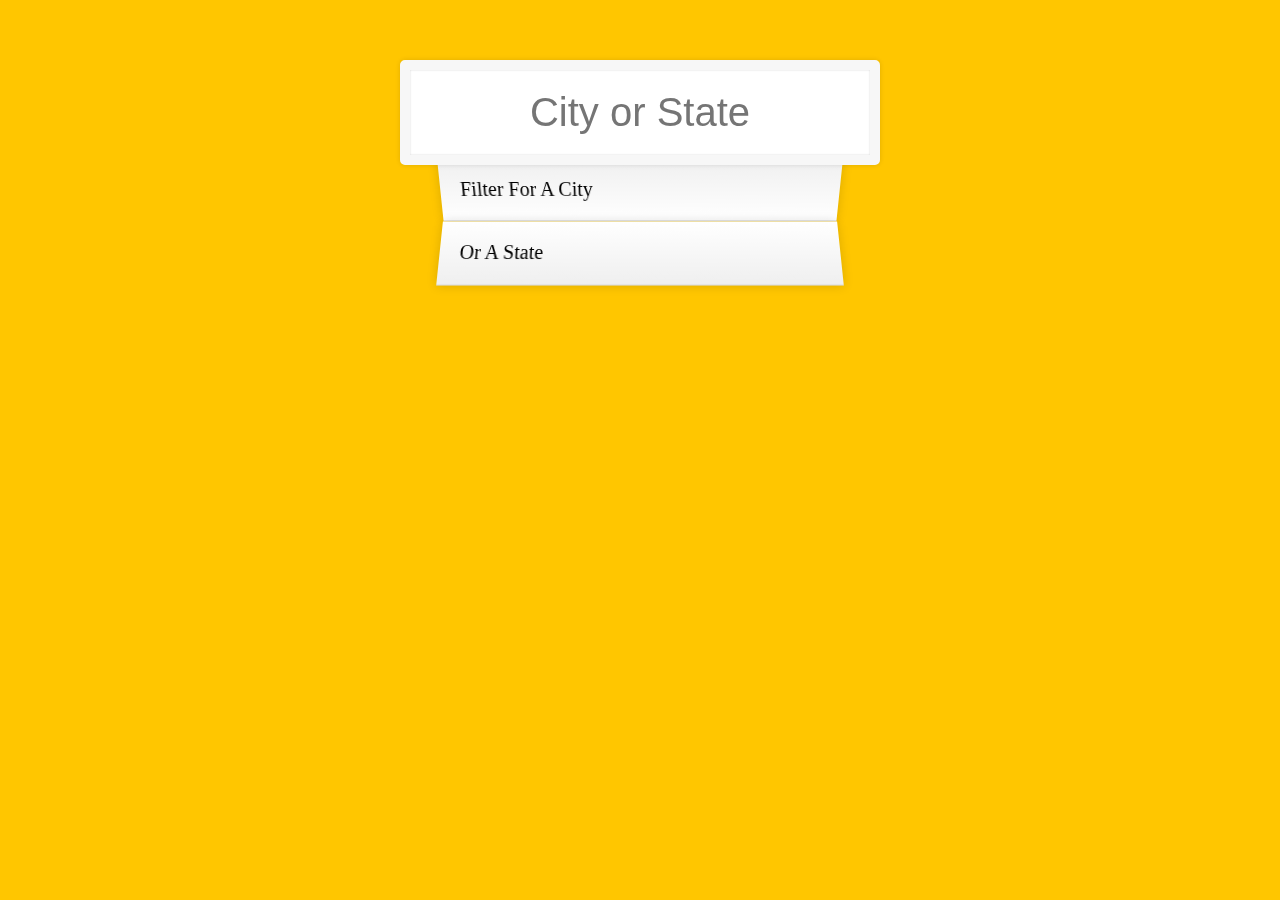
<file: 06 - Type Ahead/index-START.html>
<!DOCTYPE html>
<html lang="en">
<head>
  <meta charset="UTF-8">
  <title>Type Ahead 👀</title>
  <link rel="stylesheet" href="style.css">
</head>
<body>

  <form class="search-form">
    <input type="text" class="search" placeholder="City or State">
    <ul class="suggestions">
      <li>Filter for a city</li>
      <li>or a state</li>
    </ul>
  </form>
<script>
(function() {
  const endpoint = 'https://gist.githubusercontent.com/Miserlou/c5cd8364bf9b2420bb29/raw/2bf258763cdddd704f8ffd3ea9a3e81d25e2c6f6/cities.json';
  let cities = [];
  fetch(endpoint).then(response => {return response.json()})
                 .then(myJson => (cities = myJson));

  function numberWithCommas(strNumber) {
    return strNumber.toString().replace(/\B(?=(\d{3})+(?!\d))/g, ',');
  }
  
  function inputHandler() {
    const regexp = new RegExp(this.value , 'gi');
    let matchArr = cities.filter(target => {
      return target.city.match(regexp) || target.state.match(regexp);
    });

    suggestions.innerHTML = matchArr.map(target => {
      const cityName = target.city.replace(regexp, `<span class="hl">${this.value}</span>`);
      const stateName = target.state.replace(regexp, `<span class="hl">${this.value}</span>`);
      return `<li>
                <span class="name">${cityName} , ${stateName}</span>
                <span class="population">${numberWithCommas(target.population)}</span>
              </li>`
    }).join('');
  }

  const search = document.querySelector('.search');
  const suggestions = document.querySelector('.suggestions');

  search.addEventListener('keyup', inputHandler);

})();  
</script>
</body>
</html>
</file>
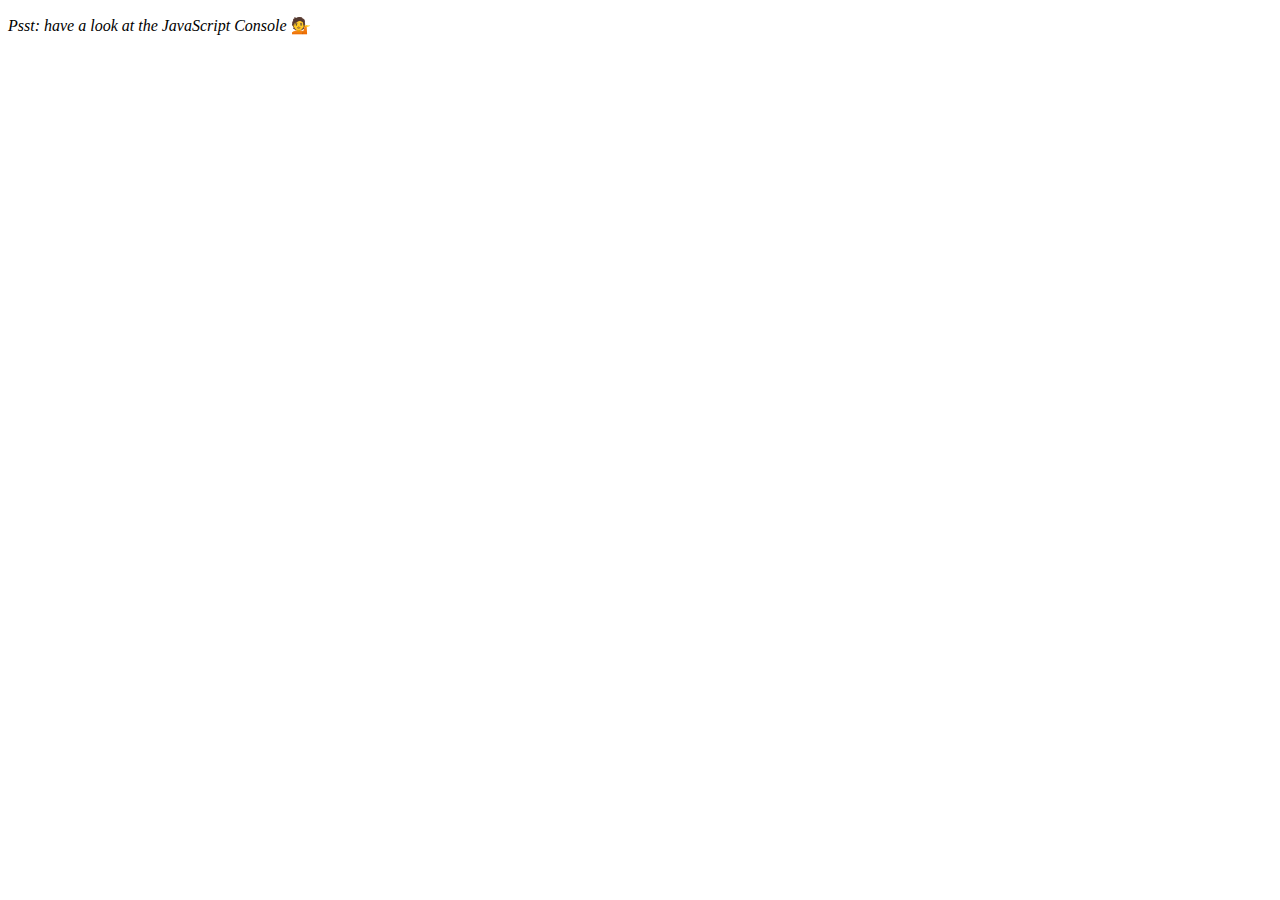
<file: 07 - Array Cardio Day 2/index-FINISHED.html>
<!DOCTYPE html>
<html lang="en">
<head>
  <meta charset="UTF-8">
  <title>Array Cardio 💪💪</title>
</head>
<body>
  <p><em>Psst: have a look at the JavaScript Console</em> 💁</p>
  <script>
    // ## Array Cardio Day 2

    const people = [
      { name: 'Wes', year: 1988 },
      { name: 'Kait', year: 1986 },
      { name: 'Irv', year: 1970 },
      { name: 'Lux', year: 2015 }
    ];

    const comments = [
      { text: 'Love this!', id: 523423 },
      { text: 'Super good', id: 823423 },
      { text: 'You are the best', id: 2039842 },
      { text: 'Ramen is my fav food ever', id: 123523 },
      { text: 'Nice Nice Nice!', id: 542328 }
    ];

    // Some and Every Checks
    // Array.prototype.some() // is at least one person 19?
    // const isAdult = people.some(function(person) {
    //   const currentYear = (new Date()).getFullYear();
    //   if(currentYear - person.year >= 19) {
    //     return true;
    //   }
    // });

    const isAdult = people.some(person => ((new Date()).getFullYear()) - person.year >= 19);

    console.log({isAdult});
    // Array.prototype.every() // is everyone 19?

    const allAdults = people.every(person => ((new Date()).getFullYear()) - person.year >= 19);
    console.log({allAdults});

    // Array.prototype.find()
    // Find is like filter, but instead returns just the one you are looking for
    // find the comment with the ID of 823423


    const comment = comments.find(comment => comment.id === 823423);

    console.log(comment);

    // Array.prototype.findIndex()
    // Find the comment with this ID
    // delete the comment with the ID of 823423
    const index = comments.findIndex(comment => comment.id === 823423);
    console.log(index);

    // comments.splice(index, 1);

    const newComments = [
      ...comments.slice(0, index),
      ...comments.slice(index + 1)
    ];

  </script>
</body>
</html>
</file>
<file: 01 - JavaScript Drum Kit/style.css>
html {
  font-size: 10px;
  background: url(http://i.imgur.com/b9r5sEL.jpg) bottom center;
  background-size: cover;
}

body,html {
  margin: 0;
  padding: 0;
  font-family: sans-serif;
}

.keys {
  display: flex;
  flex: 1;
  min-height: 100vh;
  align-items: center;
  justify-content: center;
}

.key {
  border: .4rem solid black;
  border-radius: .5rem;
  margin: 1rem;
  font-size: 1.5rem;
  padding: 1rem .5rem;
  transition: all .07s ease;
  width: 10rem;
  text-align: center;
  color: white;
  background: rgba(0,0,0,0.4);
  text-shadow: 0 0 .5rem black;
}

.playing {
  transform: scale(1.1);
  border-color: #ffc600;
  box-shadow: 0 0 1rem #ffc600;
}

kbd {
  display: block;
  font-size: 4rem;
}

.sound {
  font-size: 1.2rem;
  text-transform: uppercase;
  letter-spacing: .1rem;
  color: #ffc600;
}
</file>
<file: 06 - Type Ahead/style.css>
html {
  box-sizing: border-box;
  background: #ffc600;
  font-family: 'helvetica neue';
  font-size: 20px;
  font-weight: 200;
}

*, *:before, *:after {
  box-sizing: inherit;
}

input {
  width: 100%;
  padding: 20px;
}

.search-form {
  max-width: 400px;
  margin: 50px auto;
}

input.search {
  margin: 0;
  text-align: center;
  outline: 0;
  border: 10px solid #F7F7F7;
  width: 120%;
  left: -10%;
  position: relative;
  top: 10px;
  z-index: 2;
  border-radius: 5px;
  font-size: 40px;
  box-shadow: 0 0 5px rgba(0, 0, 0, 0.12), inset 0 0 2px rgba(0, 0, 0, 0.19);
}

.suggestions {
  margin: 0;
  padding: 0;
  position: relative;
  /*perspective: 20px;*/
}

.suggestions li {
  background: white;
  list-style: none;
  border-bottom: 1px solid #D8D8D8;
  box-shadow: 0 0 10px rgba(0, 0, 0, 0.14);
  margin: 0;
  padding: 20px;
  transition: background 0.2s;
  display: flex;
  justify-content: space-between;
  text-transform: capitalize;
}

.suggestions li:nth-child(even) {
  transform: perspective(100px) rotateX(3deg) translateY(2px) scale(1.001);
  background: linear-gradient(to bottom,  #ffffff 0%,#EFEFEF 100%);
}

.suggestions li:nth-child(odd) {
  transform: perspective(100px) rotateX(-3deg) translateY(3px);
  background: linear-gradient(to top,  #ffffff 0%,#EFEFEF 100%);
}

span.population {
  font-size: 15px;
}

.hl {
  background: #ffc600;
}
</file>
